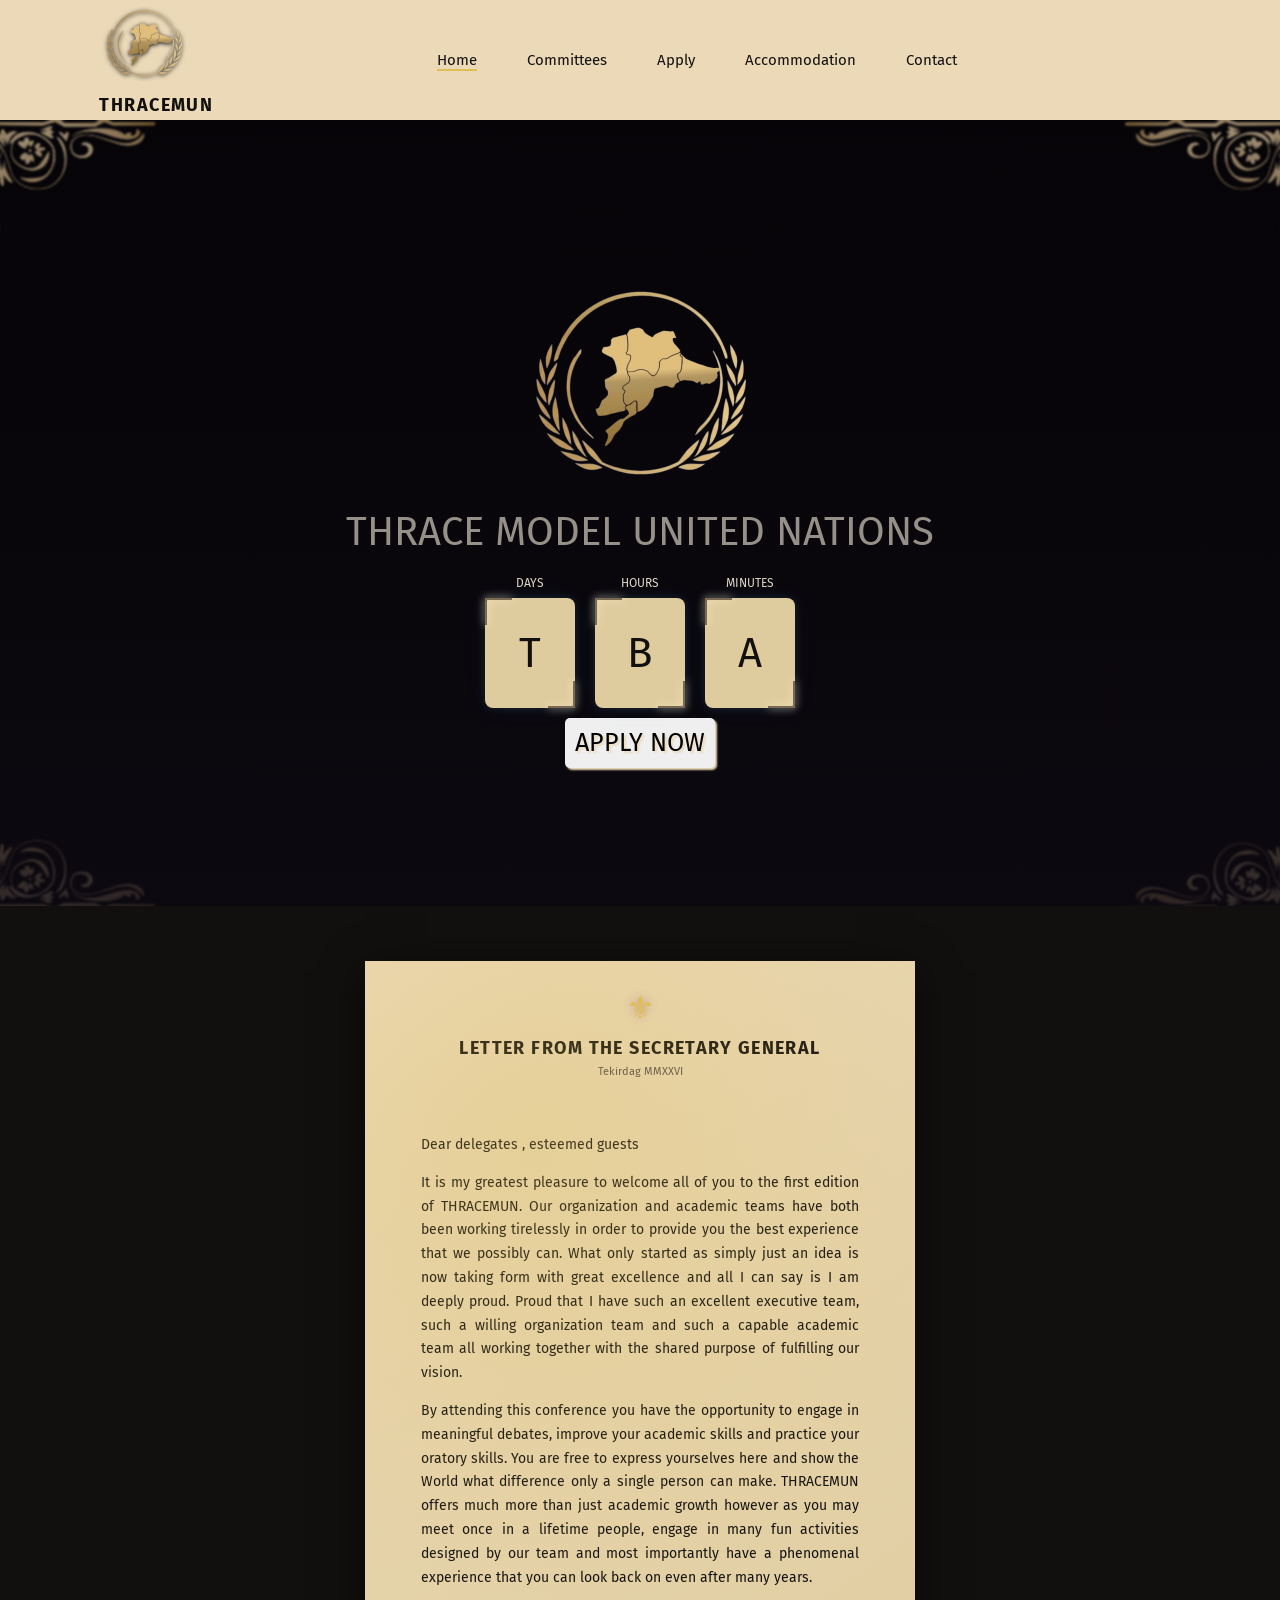
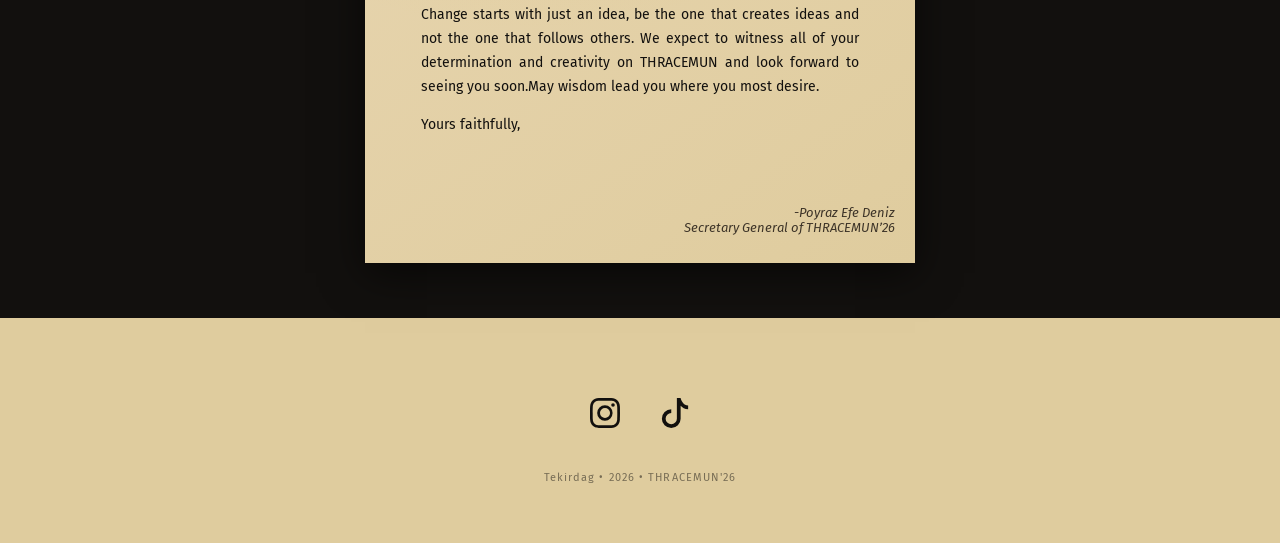
<file: index.html>
<!DOCTYPE html>
<html lang="en">
<head>
    <meta charset="UTF-8">
    <meta name="viewport" content="width=device-width, initial-scale=1.0">
    <title>TEKIRDAGMUN'26</title>
    <link rel="stylesheet" href="style/style.css">
    <link rel="icon" href="img/thracemun_logo.png" type="image/x-icon">
</head>
<body>
    <!-- Overlay Start -->
     <div class="overlay" id="overlay">

    <div class="overlay-box">

        <button class="close-btn" id="closeOverlay">
            ✕
        </button>

        <h2>İletişim Bilgileri</h2>

        <div class="info">

            <div class="info-item">
                Secretary General - Poyraz Efe Deniz <br>
                📞 +90 537 212 09 15 <div style="display: none;">x</div> 99
            </div>

            <!--
            <div class="info-item">
                Director General - Mehmet Emre Battal <br>
                📞 +90 501 342 05 99 <div style="display: none;">x</div> 45
            </div>

            <div class="info-item">
                Deputy Director General- Betül Ece Altun <br>
                📞 +90 506 588 66 03 <div style="display: none;">x</div> 34
            </div>

            <div class="info-item">
                Head of PR - Nehir Yılmaz  <br>
                📞 +90 552 845 21 23 <div style="display: none;">x</div> 34
            </div>
                -->
            <div class="info-item">
                ✉️ thracemodelunitednations@gmail.com
            </div>

        </div>
        <iframe class="map" src="https://www.google.com/maps/embed?pb=!1m18!1m12!1m3!1d3011.4506763191375!2d27.581520075513133!3d40.99350802033507!2m3!1f0!2f0!3f0!3m2!1i1024!2i768!4f13.1!3m3!1m2!1s0x14b4f4fdb97d93a9%3A0x7f4ceb44179aabd!2sTekirda%C4%9F%20Nam%C4%B1k%20Kemal%20%C3%9Cniversitesi!5e0!3m2!1str!2str!4v1779542387247!5m2!1str!2str"  style="border:0;" allowfullscreen="" loading="lazy" referrerpolicy="no-referrer-when-downgrade"></iframe>
    </div>

</div>
    <!-- Overlay End -->
     <!-- Header Start -->
     <header>
         <div class="logo">
             <a href="index.html">
                 <img src="img/thracemun_logo.png" alt="tekirdagmun_logo" class="tekirdagmun_logo">
                </a>
            <h1>THRACEMUN</h1>
            </div>
            <nav class="navbar" id="navbar">
                <ul class="navbar_list">
                    <li class="navbar_list_li active"><a href="index.html">Home</a></li>
                    <li class="navbar_list_li"><a href="committees.html">Committees</a></li>
                    <li class="navbar_list_li"><a href="apply.html">Apply</a></li>
                    <li class="navbar_list_li"><a href="accommodation.html">Accommodation</a></li>
                    <li class="navbar_list_li"  id="openOverlay">Contact</li>
                </ul>
            </nav>
            <div class="buttons">
                <button id="menu_btn">
                    <i class="bi bi-list" >
                        <svg xmlns="http://www.w3.org/2000/svg" width="16" height="16" fill="currentColor" class="bi bi-list" viewBox="0 0 16 16">
                            <path fill-rule="evenodd" d="M2.5 12a.5.5 0 0 1 .5-.5h10a.5.5 0 0 1 0 1H3a.5.5 0 0 1-.5-.5m0-4a.5.5 0 0 1 .5-.5h10a.5.5 0 0 1 0 1H3a.5.5 0 0 1-.5-.5m0-4a.5.5 0 0 1 .5-.5h10a.5.5 0 0 1 0 1H3a.5.5 0 0 1-.5-.5"/>
                        </svg>               
                    </i>
                </button>
            </div>
        </header>
        <!-- Header  End -->
        <!-- Home Start -->
        <section class="home_section">
        <div class="home_big_container hidden">
            <div class="home_logo_container">
                <img src="img/thracemun_logo.png" alt="tekirdagmun_logo">
            </div>
            <div class="home_head_container">
                <span>THRACE MODEL UNITED NATIONS</span>
            </div>
            <div class="countdown_container">
                <div class="countdown">
                    <div class="unit">
                      <div class="label">DAYS</div>
                      <div class="box" id="days">
                        <!-- <span class="num current"></span> -->
                         <span>T</span>
                      </div>
                    </div>
                
                    <div class="unit">
                      <div class="label">HOURS</div>
                      <div class="box" id="hours">
                        <!-- <span class="num current"></span> -->
                         <span>B</span>
                      </div>
                    </div>
                
                    <div class="unit">
                      <div class="label">MINUTES</div>
                      <div class="box" id="minutes">
                        <!-- <span class="num current"></span> -->
                         <span>A</span>
                      </div>
                    </div>
                
                    <!-- 
                    <div class="unit">
                      <div class="label">SECONDS</div>
                      <div class="box" id="seconds">
                        <span class="num current"></span>
                      </div>
                    </div> -->
            </div>
            </div>
            <div class="home_apply_container">
                <a href="apply.html">
                    <button>
                        APPLY NOW
                    </button>                
                </a>
            </div>
        </div>
    </section>
    <!-- Home End -->
    <!-- Letter Start -->
    <section class="letter_section">
        <div class="letter_big_container hidden">
              <main class="scroll">

    <!-- Seal -->
    <div class="seal">⚜</div>

    <!-- Header -->
    <div class="letter_header">
      <!-- <p class="realm">THE IMPERIAL COURT</p> -->
      <h1>LETTER FROM THE SECRETARY GENERAL</h1>
      <p class="date">Tekirdag MMXXVI</p>
    </div>

    <!-- Body -->
    <section class="letter_body">
      <p>
    Dear delegates , esteemed guests
    </p>

    <p>
        It is my greatest pleasure to welcome all of you to the first edition of THRACEMUN. Our organization and academic teams have both been working tirelessly in order to provide you the best experience that we possibly can. What only started as simply just an idea is now taking form with great excellence and all I can say is I am deeply proud. Proud that I have such an excellent executive team, such a willing organization team and such a capable academic team all working together with the shared purpose of fulfilling our vision. 
    </p>

      <p>
    By attending this conference you have the opportunity to engage in meaningful debates, improve your academic skills and practice your oratory skills. You are free to express yourselves here and show the World what difference only a single person can make. THRACEMUN offers much more than just academic growth however as you may meet once in a lifetime people, engage in many fun activities designed by our team and most importantly have a phenomenal experience that you can look back on even after many years. 
    </p>
    <p>
        Change starts with just an idea, be the one that creates ideas and not the one that follows others. We expect to witness all of your determination and creativity on THRACEMUN and look forward to seeing you soon.May wisdom lead you where you most desire.
    </p>
    <p>
       Yours faithfully,
    </p>
    </section>

    <!-- Signature -->
    <div class="letter_footer">
      <p>-Poyraz Efe Deniz</p>
      <p>Secretary General of THRACEMUN’26</p>
    </div>

  </main>
        </div>
    </section>
    <!-- Letter End -->
     <!-- Footer Start -->
    <footer class="footer_section">
        <div class="footer_big_container">
            <div class="social_media_container">
                <ul class="footer_list">
                <li class="footer_list_instagram">
                    <a href="https://www.instagram.com/thracemun?stkn=MXdvaXJzaXNieWozeg==">
                        <i>
                            <svg xmlns="http://www.w3.org/2000/svg" fill="currentColor" class="bi bi-instagram"
                                viewBox="0 0 16 16">
                                <path
                                    d="M8 0C5.829 0 5.556.01 4.703.048 3.85.088 3.269.222 2.76.42a3.9 3.9 0 0 0-1.417.923A3.9 3.9 0 0 0 .42 2.76C.222 3.268.087 3.85.048 4.7.01 5.555 0 5.827 0 8.001c0 2.172.01 2.444.048 3.297.04.852.174 1.433.372 1.942.205.526.478.972.923 1.417.444.445.89.719 1.416.923.51.198 1.09.333 1.942.372C5.555 15.99 5.827 16 8 16s2.444-.01 3.298-.048c.851-.04 1.434-.174 1.943-.372a3.9 3.9 0 0 0 1.416-.923c.445-.445.718-.891.923-1.417.197-.509.332-1.09.372-1.942C15.99 10.445 16 10.173 16 8s-.01-2.445-.048-3.299c-.04-.851-.175-1.433-.372-1.941a3.9 3.9 0 0 0-.923-1.417A3.9 3.9 0 0 0 13.24.42c-.51-.198-1.092-.333-1.943-.372C10.443.01 10.172 0 7.998 0zm-.717 1.442h.718c2.136 0 2.389.007 3.232.046.78.035 1.204.166 1.486.275.373.145.64.319.92.599s.453.546.598.92c.11.281.24.705.275 1.485.039.843.047 1.096.047 3.231s-.008 2.389-.047 3.232c-.035.78-.166 1.203-.275 1.485a2.5 2.5 0 0 1-.599.919c-.28.28-.546.453-.92.598-.28.11-.704.24-1.485.276-.843.038-1.096.047-3.232.047s-2.39-.009-3.233-.047c-.78-.036-1.203-.166-1.485-.276a2.5 2.5 0 0 1-.92-.598 2.5 2.5 0 0 1-.6-.92c-.109-.281-.24-.705-.275-1.485-.038-.843-.046-1.096-.046-3.233s.008-2.388.046-3.231c.036-.78.166-1.204.276-1.486.145-.373.319-.64.599-.92s.546-.453.92-.598c.282-.11.705-.24 1.485-.276.738-.034 1.024-.044 2.515-.045zm4.988 1.328a.96.96 0 1 0 0 1.92.96.96 0 0 0 0-1.92m-4.27 1.122a4.109 4.109 0 1 0 0 8.217 4.109 4.109 0 0 0 0-8.217m0 1.441a2.667 2.667 0 1 1 0 5.334 2.667 2.667 0 0 1 0-5.334" />
                            </svg>
                        </i>
                    </a>
                </li>
                <li class="footer_list_tiktok">
                    <a href="https://www.tiktok.com/@thrace.mun">
                        <i>
                            <svg xmlns="http://www.w3.org/2000/svg" fill="currentColor" class="bi bi-tiktok"
                                viewBox="0 0 16 16">
                                <path
                                    d="M9 0h1.98c.144.715.54 1.617 1.235 2.512C12.895 3.389 13.797 4 15 4v2c-1.753 0-3.07-.814-4-1.829V11a5 5 0 1 1-5-5v2a3 3 0 1 0 3 3z" />
                            </svg>
                        </i>
                    </a>
                </li>
            </ul>
            </div>
            <div class="footer_text">
                <p class="meta_strip">Tekirdag • 2026 • THRACEMUN'26</p>
            </div>
        </div>
    </footer>
    <!-- Footer End -->
    <script src="js/countdown.js"></script>
    <script src="js/scroll.js"></script>
    <script src="js/navbar.js"></script>
    <script src="js/home_overlay.js"></script>
</body>
</html>
</file>
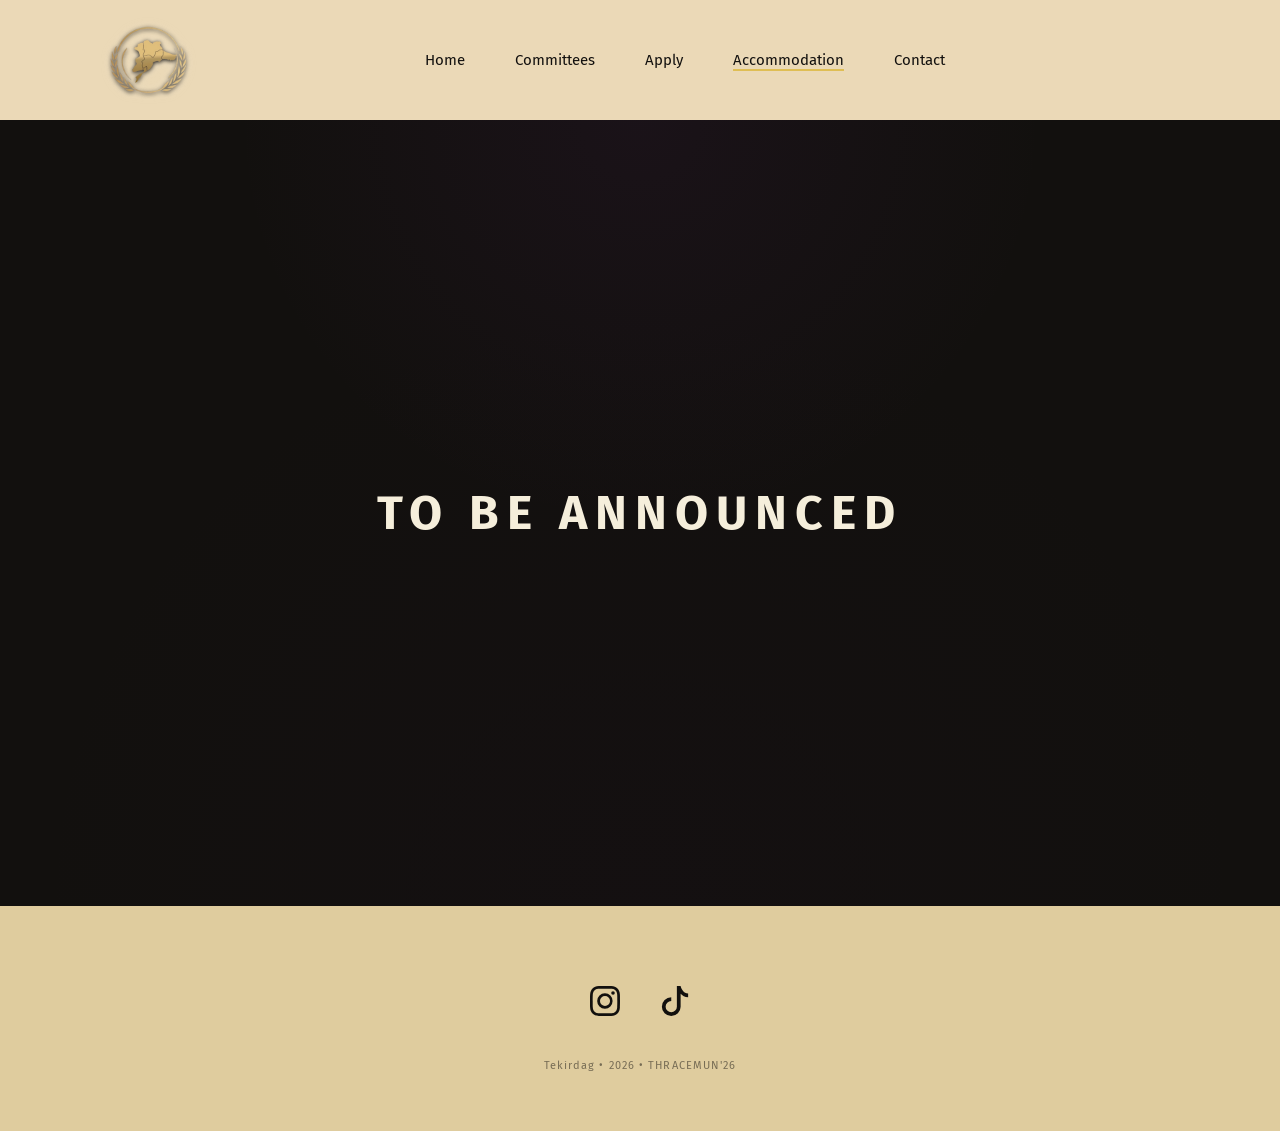
<file: accommodation.html>
<!DOCTYPE html>
<html lang="en">
<head>
    <meta charset="UTF-8">
    <meta name="viewport" content="width=device-width, initial-scale=1.0">
    <title>TEKIRDAGMUN'26 | Accommodation</title>
    <link rel="stylesheet" href="style/style.css">
    <link rel="icon" href="img/thracemun_logo.png" type="image/x-icon">
</head>
<body>
        <!-- Overlay Start -->
     <div class="overlay" id="overlay">

    <div class="overlay-box">

        <button class="close-btn" id="closeOverlay">
            ✕
        </button>

        <h2>İletişim Bilgileri</h2>

        <div class="info">

            <div class="info-item">
                Secretary General - Poyraz Efe Deniz <br>
                📞 +90 537 212 09 15 <div style="display: none;">x</div> 99
            </div>

            <!--
            <div class="info-item">
                Director General - Mehmet Emre Battal <br>
                📞 +90 501 342 05 99 <div style="display: none;">x</div> 45
            </div>

            <div class="info-item">
                Deputy Director General- Betül Ece Altun <br>
                📞 +90 506 588 66 03 <div style="display: none;">x</div> 34
            </div>

            <div class="info-item">
                Head of PR - Nehir Yılmaz  <br>
                📞 +90 552 845 21 23 <div style="display: none;">x</div> 34
            </div>
                -->

            <div class="info-item">
                ✉️ thracemodelunitednations@gmail.com
            </div>

        </div>
        <iframe class="map" src="https://www.google.com/maps/embed?pb=!1m18!1m12!1m3!1d3011.4506763191375!2d27.581520075513133!3d40.99350802033507!2m3!1f0!2f0!3f0!3m2!1i1024!2i768!4f13.1!3m3!1m2!1s0x14b4f4fdb97d93a9%3A0x7f4ceb44179aabd!2sTekirda%C4%9F%20Nam%C4%B1k%20Kemal%20%C3%9Cniversitesi!5e0!3m2!1str!2str!4v1779542387247!5m2!1str!2str"  style="border:0;" allowfullscreen="" loading="lazy" referrerpolicy="no-referrer-when-downgrade"></iframe>
    </div>

</div>
    <!-- Overlay End -->
     <!-- Header Start -->
     <header>
         <div class="logo">
             <a href="index.html">
                 <img src="img/thracemun_logo.png" alt="tekirdagmun_logo" class="tekirdagmun_logo">
                </a>
            </div>
            <nav class="navbar" id="navbar">
                <ul class="navbar_list">
                    <li class="navbar_list_li"><a href="index.html">Home</a></li>
                    <li class="navbar_list_li"><a href="committees.html">Committees</a></li>
                    <li class="navbar_list_li"><a href="apply.html">Apply</a></li>
                    <li class="navbar_list_li active"><a href="accommodation.html">Accommodation</a></li>
                    <li class="navbar_list_li"  id="openOverlay">Contact</li>
                </ul>
            </nav>
            <div class="buttons">
                <button id="menu_btn">
                    <i class="bi bi-list" >
                        <svg xmlns="http://www.w3.org/2000/svg" width="16" height="16" fill="currentColor" class="bi bi-list" viewBox="0 0 16 16">
                            <path fill-rule="evenodd" d="M2.5 12a.5.5 0 0 1 .5-.5h10a.5.5 0 0 1 0 1H3a.5.5 0 0 1-.5-.5m0-4a.5.5 0 0 1 .5-.5h10a.5.5 0 0 1 0 1H3a.5.5 0 0 1-.5-.5m0-4a.5.5 0 0 1 .5-.5h10a.5.5 0 0 1 0 1H3a.5.5 0 0 1-.5-.5"/>
                        </svg>               
                    </i>
                </button>
            </div>
        </header>
        <!-- Header End -->
<!-- Accommodation Start -->

<section class="committees_section">
    
<div class="committee_header">
 <h1>TO BE ANNOUNCED</h1>
</div>

<!--
<section class="accommodation_container">

    <h2 class="accommodation_head">Accommodation</h2>

    <ul class="accommodation_list">

        <li class="accommodation_list_eleman">

            <h3 class="accommodation_alt_head">
                Deniz Butik Hotel
            </h3>

            <ul class="accommodation_hotel_list">
                <li class="accommodation_hotel_list_eleman">
                    Single room — 1700₺
                </li>

                <li class="accommodation_hotel_list_eleman">
                    Double room — 2500₺
                    <span>(1250₺ per person)</span>
                </li>
            </ul>

        </li>


        <li class="accommodation_list_eleman">

            <h3 class="accommodation_alt_head">
                Mills Hotel
            </h3>

            <ul class="accommodation_hotel_list">
                <li class="accommodation_hotel_list_eleman">
                    Single room — 3000₺
                </li>

                <li class="accommodation_hotel_list_eleman">
                    Double room — 4500₺
                    <span>(2250₺ per person)</span>
                </li>

                <li class="accommodation_hotel_list_eleman">
                    Triple room — 5000₺
                    <span>(1700₺ per person)</span>
                </li>
            </ul>

        </li>

    </ul>

</section>
-->
</section>
<!-- Accommodation End -->
        <!-- Footer Start -->
    <footer class="footer_section">
        <div class="footer_big_container">
            <div class="social_media_container">
                <ul class="footer_list">
                <li class="footer_list_instagram">
                    <a href="https://www.instagram.com/thracemun?stkn=MXdvaXJzaXNieWozeg==">
                        <i>
                            <svg xmlns="http://www.w3.org/2000/svg" fill="currentColor" class="bi bi-instagram"
                                viewBox="0 0 16 16">
                                <path
                                    d="M8 0C5.829 0 5.556.01 4.703.048 3.85.088 3.269.222 2.76.42a3.9 3.9 0 0 0-1.417.923A3.9 3.9 0 0 0 .42 2.76C.222 3.268.087 3.85.048 4.7.01 5.555 0 5.827 0 8.001c0 2.172.01 2.444.048 3.297.04.852.174 1.433.372 1.942.205.526.478.972.923 1.417.444.445.89.719 1.416.923.51.198 1.09.333 1.942.372C5.555 15.99 5.827 16 8 16s2.444-.01 3.298-.048c.851-.04 1.434-.174 1.943-.372a3.9 3.9 0 0 0 1.416-.923c.445-.445.718-.891.923-1.417.197-.509.332-1.09.372-1.942C15.99 10.445 16 10.173 16 8s-.01-2.445-.048-3.299c-.04-.851-.175-1.433-.372-1.941a3.9 3.9 0 0 0-.923-1.417A3.9 3.9 0 0 0 13.24.42c-.51-.198-1.092-.333-1.943-.372C10.443.01 10.172 0 7.998 0zm-.717 1.442h.718c2.136 0 2.389.007 3.232.046.78.035 1.204.166 1.486.275.373.145.64.319.92.599s.453.546.598.92c.11.281.24.705.275 1.485.039.843.047 1.096.047 3.231s-.008 2.389-.047 3.232c-.035.78-.166 1.203-.275 1.485a2.5 2.5 0 0 1-.599.919c-.28.28-.546.453-.92.598-.28.11-.704.24-1.485.276-.843.038-1.096.047-3.232.047s-2.39-.009-3.233-.047c-.78-.036-1.203-.166-1.485-.276a2.5 2.5 0 0 1-.92-.598 2.5 2.5 0 0 1-.6-.92c-.109-.281-.24-.705-.275-1.485-.038-.843-.046-1.096-.046-3.233s.008-2.388.046-3.231c.036-.78.166-1.204.276-1.486.145-.373.319-.64.599-.92s.546-.453.92-.598c.282-.11.705-.24 1.485-.276.738-.034 1.024-.044 2.515-.045zm4.988 1.328a.96.96 0 1 0 0 1.92.96.96 0 0 0 0-1.92m-4.27 1.122a4.109 4.109 0 1 0 0 8.217 4.109 4.109 0 0 0 0-8.217m0 1.441a2.667 2.667 0 1 1 0 5.334 2.667 2.667 0 0 1 0-5.334" />
                            </svg>
                        </i>
                    </a>
                </li>
                <li class="footer_list_tiktok">
                    <a href="https://www.tiktok.com/@thrace.mun">
                        <i>
                            <svg xmlns="http://www.w3.org/2000/svg" fill="currentColor" class="bi bi-tiktok"
                                viewBox="0 0 16 16">
                                <path
                                    d="M9 0h1.98c.144.715.54 1.617 1.235 2.512C12.895 3.389 13.797 4 15 4v2c-1.753 0-3.07-.814-4-1.829V11a5 5 0 1 1-5-5v2a3 3 0 1 0 3 3z" />
                            </svg>
                        </i>
                    </a>
                </li>
            </ul>
            </div>
            <div class="footer_text">
                <p class="meta_strip">Tekirdag • 2026 • THRACEMUN'26</p>
            </div>
        </div>
    </footer>
    <!-- Footer End -->
    <script src="js/scroll.js"></script>
    <script src="js/navbar.js"></script>
    <script src="js/home_overlay.js"></script>
</body>
</html>
</file>
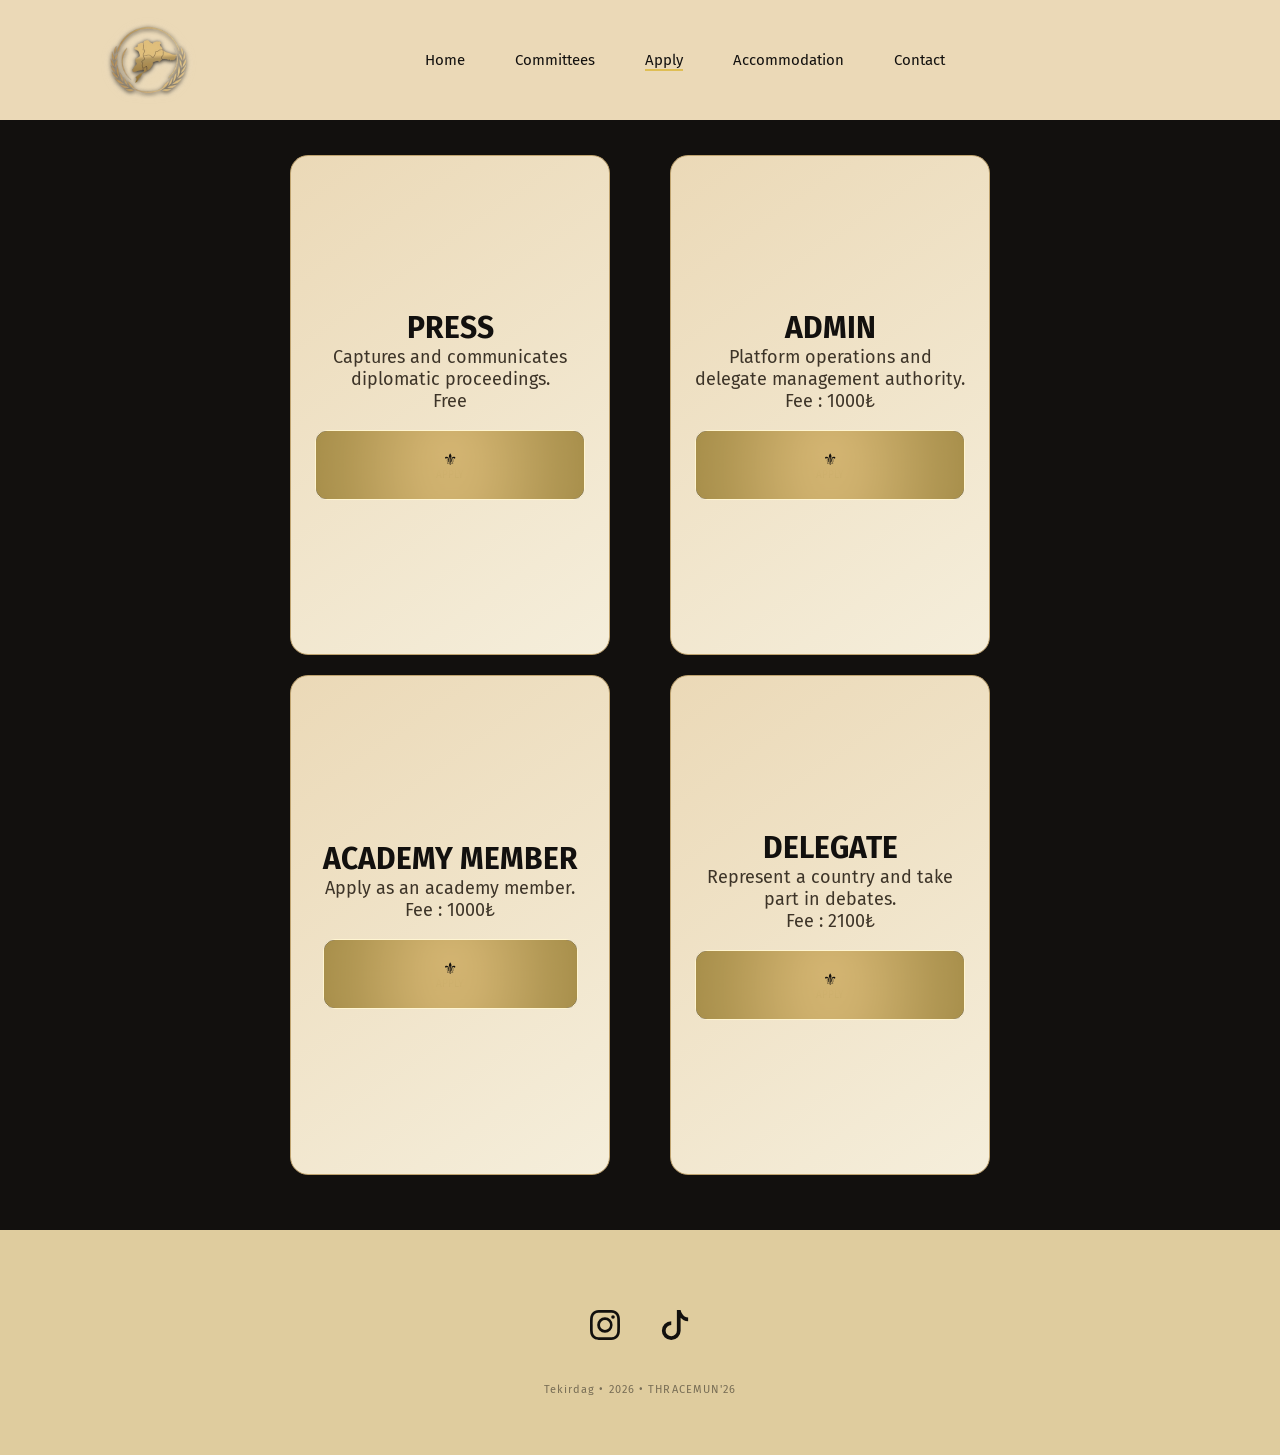
<file: apply.html>
<!doctype html>
<html lang="en">
  <head>
    <meta charset="UTF-8" />
    <meta name="viewport" content="width=device-width, initial-scale=1.0" />
    <title>TEKIRDAGMUN'26 | Apply</title>
    <link rel="stylesheet" href="style/style.css" />
    <link rel="icon" href="img/thracemun_logo.png" type="image/x-icon" />
  </head>
  <body>
    <!-- Overlay Start -->
     <div class="overlay" id="overlay">

    <div class="overlay-box">

        <button class="close-btn" id="closeOverlay">
            ✕
        </button>

        <h2>İletişim Bilgileri</h2>

        <div class="info">

            <div class="info-item">
                Secretary General - Poyraz Efe Deniz <br>
                📞 +90 537 212 09 15 <div style="display: none;">x</div> 99
            </div>

            <!--
            <div class="info-item">
                Director General - Mehmet Emre Battal <br>
                📞 +90 501 342 05 99 <div style="display: none;">x</div> 45
            </div>

            <div class="info-item">
                Deputy Director General- Betül Ece Altun <br>
                📞 +90 506 588 66 03 <div style="display: none;">x</div> 34
            </div>

            <div class="info-item">
                Head of PR - Nehir Yılmaz  <br>
                📞 +90 552 845 21 23 <div style="display: none;">x</div> 34
            </div>
                -->

            <div class="info-item">
                ✉️ thracemodelunitednations@gmail.com
            </div>

        </div>
        <iframe class="map" src="https://www.google.com/maps/embed?pb=!1m18!1m12!1m3!1d3011.4506763191375!2d27.581520075513133!3d40.99350802033507!2m3!1f0!2f0!3f0!3m2!1i1024!2i768!4f13.1!3m3!1m2!1s0x14b4f4fdb97d93a9%3A0x7f4ceb44179aabd!2sTekirda%C4%9F%20Nam%C4%B1k%20Kemal%20%C3%9Cniversitesi!5e0!3m2!1str!2str!4v1779542387247!5m2!1str!2str"  style="border:0;" allowfullscreen="" loading="lazy" referrerpolicy="no-referrer-when-downgrade"></iframe>
    </div>

</div>
    <!-- Overlay End -->
    <!-- Header Start -->
    <header>
      <div class="logo">
        <a href="index.html">
          <img
            src="img/thracemun_logo.png"
            alt="tekirdagmun_logo"
            class="tekirdagmun_logo"
          />
        </a>
      </div>
      <nav class="navbar" id="navbar">
        <ul class="navbar_list">
          <li class="navbar_list_li"><a href="index.html">Home</a></li>
          <li class="navbar_list_li">
            <a href="committees.html">Committees</a>
          </li>
          <li class="navbar_list_li active"><a href="apply.html">Apply</a></li>
          <li class="navbar_list_li"><a href="accommodation.html">Accommodation</a></li>
          <li class="navbar_list_li" id="openOverlay">Contact</li>
        </ul>
      </nav>
      <div class="buttons">
        <button id="menu_btn">
          <i class="bi bi-list">
            <svg
              xmlns="http://www.w3.org/2000/svg"
              width="16"
              height="16"
              fill="currentColor"
              class="bi bi-list"
              viewBox="0 0 16 16"
            >
              <path
                fill-rule="evenodd"
                d="M2.5 12a.5.5 0 0 1 .5-.5h10a.5.5 0 0 1 0 1H3a.5.5 0 0 1-.5-.5m0-4a.5.5 0 0 1 .5-.5h10a.5.5 0 0 1 0 1H3a.5.5 0 0 1-.5-.5m0-4a.5.5 0 0 1 .5-.5h10a.5.5 0 0 1 0 1H3a.5.5 0 0 1-.5-.5"
              />
            </svg>
          </i>
        </button>
      </div>
    </header>
    <!-- Header End -->
    <!-- Apply Section Start -->
    <section class="apply_section">
      <div class="apply_big_container hidden">
        <ul class="apply_first_list">
          <li class="apply_first_list_eleman">
            <div class="apply_card">
              <div class="card_content">
                <h3 class="card_title">PRESS</h3>
                <p class="card_desc">Captures and communicates diplomatic proceedings. <br> Free</p>
                <a href="https://forms.gle/iLRsNyJdcCt8JjbB6" class="seal_button sealed">
                  <span class="seal_icon">⚜</span>
                  <span class="seal_text">APPLY</span>
                </a>
            </div>
          </li>
          <li class="apply_first_list_eleman">
            <div class="apply_card">
              <div class="card_content">
                <h3 class="card_title">ADMIN</h3>
                <p class="card_desc">Platform operations and delegate management authority. <br> Fee : 1000₺</p>

<!--                 <div class="card_meta">
                  <span>Delegates: 2</span>
                  <span>Difficulty: Medium</span>
                </div>
              </div> -->

                <a href="https://forms.gle/4jviEAWexLa2bkFY6" class="seal_button sealed">
                  <span class="seal_icon">⚜</span>
                  <span class="seal_text">APPLY</span>
                </a>
            </div>
          </li>
          
        </ul>
      </div>
            <div class="apply_big_container hidden" style="margin: 2rem 0rem;">
        <ul class="apply_first_list">
          <li class="apply_first_list_eleman">
            <div class="apply_card">
              <div class="card_content">
                <h3 class="card_title">ACADEMY MEMBER</h3>
                <p class="card_desc">Apply as an academy member.<br> Fee : 1000₺</p>
                <a href="https://forms.gle/7ETS7HbwjEbeYQvq7" class="seal_button sealed">
                  <span class="seal_icon">⚜</span>
                  <span class="seal_text">APPLY</span>
                </a>
            </div>
          </li>
          <li class="apply_first_list_eleman">
            <div class="apply_card">
              <div class="card_content">
                <h3 class="card_title">DELEGATE</h3>
                <p class="card_desc">Represent a country and take part in debates.<br> Fee : 2100₺</p>

<!--                 <div class="card_meta">
                  <span>Delegates: 2</span>
                  <span>Difficulty: Medium</span>
                </div>
              </div> -->

                <a href="https://forms.gle/Ns4jKcQSbLryTSek7" class="seal_button sealed">
                  <span class="seal_icon">⚜</span>
                  <span class="seal_text">APPLY</span>
                </a>
            </div>
          </li>
        </ul>
      </div>
    </section>
    <!-- Apply Section End -->
    <!-- Footer Start -->
    <footer class="footer_section">
        <div class="footer_big_container">
            <div class="social_media_container">
                <ul class="footer_list">
                <li class="footer_list_instagram">
                    <a href="https://www.instagram.com/thracemun?stkn=MXdvaXJzaXNieWozeg==">
                        <i>
                            <svg xmlns="http://www.w3.org/2000/svg" fill="currentColor" class="bi bi-instagram"
                                viewBox="0 0 16 16">
                                <path
                                    d="M8 0C5.829 0 5.556.01 4.703.048 3.85.088 3.269.222 2.76.42a3.9 3.9 0 0 0-1.417.923A3.9 3.9 0 0 0 .42 2.76C.222 3.268.087 3.85.048 4.7.01 5.555 0 5.827 0 8.001c0 2.172.01 2.444.048 3.297.04.852.174 1.433.372 1.942.205.526.478.972.923 1.417.444.445.89.719 1.416.923.51.198 1.09.333 1.942.372C5.555 15.99 5.827 16 8 16s2.444-.01 3.298-.048c.851-.04 1.434-.174 1.943-.372a3.9 3.9 0 0 0 1.416-.923c.445-.445.718-.891.923-1.417.197-.509.332-1.09.372-1.942C15.99 10.445 16 10.173 16 8s-.01-2.445-.048-3.299c-.04-.851-.175-1.433-.372-1.941a3.9 3.9 0 0 0-.923-1.417A3.9 3.9 0 0 0 13.24.42c-.51-.198-1.092-.333-1.943-.372C10.443.01 10.172 0 7.998 0zm-.717 1.442h.718c2.136 0 2.389.007 3.232.046.78.035 1.204.166 1.486.275.373.145.64.319.92.599s.453.546.598.92c.11.281.24.705.275 1.485.039.843.047 1.096.047 3.231s-.008 2.389-.047 3.232c-.035.78-.166 1.203-.275 1.485a2.5 2.5 0 0 1-.599.919c-.28.28-.546.453-.92.598-.28.11-.704.24-1.485.276-.843.038-1.096.047-3.232.047s-2.39-.009-3.233-.047c-.78-.036-1.203-.166-1.485-.276a2.5 2.5 0 0 1-.92-.598 2.5 2.5 0 0 1-.6-.92c-.109-.281-.24-.705-.275-1.485-.038-.843-.046-1.096-.046-3.233s.008-2.388.046-3.231c.036-.78.166-1.204.276-1.486.145-.373.319-.64.599-.92s.546-.453.92-.598c.282-.11.705-.24 1.485-.276.738-.034 1.024-.044 2.515-.045zm4.988 1.328a.96.96 0 1 0 0 1.92.96.96 0 0 0 0-1.92m-4.27 1.122a4.109 4.109 0 1 0 0 8.217 4.109 4.109 0 0 0 0-8.217m0 1.441a2.667 2.667 0 1 1 0 5.334 2.667 2.667 0 0 1 0-5.334" />
                            </svg>
                        </i>
                    </a>
                </li>
                <li class="footer_list_tiktok">
                    <a href="https://www.tiktok.com/@thrace.mun">
                        <i>
                            <svg xmlns="http://www.w3.org/2000/svg" fill="currentColor" class="bi bi-tiktok"
                                viewBox="0 0 16 16">
                                <path
                                    d="M9 0h1.98c.144.715.54 1.617 1.235 2.512C12.895 3.389 13.797 4 15 4v2c-1.753 0-3.07-.814-4-1.829V11a5 5 0 1 1-5-5v2a3 3 0 1 0 3 3z" />
                            </svg>
                        </i>
                    </a>
                </li>
            </ul>
            </div>
            <div class="footer_text">
                <p class="meta_strip">Tekirdag • 2026 • THRACEMUN'26</p>
            </div>
        </div>
    </footer>
    <!-- Footer End -->
    <script src="js/apply.js"></script>
    <script src="js/scroll.js"></script>
    <script src="js/navbar.js"></script>
    <script src="js/home_overlay.js"></script>
  </body>
</html>
</file>
<file: style/style.css>
@import url("https://fonts.googleapis.com/css2?family=Fira+Sans:ital,wght@0,100;0,200;0,300;0,400;0,500;0,600;0,700;0,800;0,900;1,100;1,200;1,300;1,400;1,500;1,600;1,700;1,800;1,900&display=swap");

:root {
  /* Main Royal Gold (Now the dominant tone) */
  --main-color: #dfbe54; /* Rich, radiant antique gold */

  /* Converted RGBA based on main-color (#dfbe54) with 0.35 opacity */
  --main-color-alpha: rgba(223, 190, 84, 0.65);

  /* Text Colors (Deep obsidian-black for ultimate readability on gold/light fields) */
  --text-primary: #12100e;   /* Primary text: Deep espresso-black */
  --text-secondary: #3d3428; /* Secondary text: Dark muted bronze-black */
  --text-muted: #7a6a53;     /* Disabled / captions: Muted antique gold-gray */

  /* Backgrounds (Golden light fields and rich brass bases) */
  --bg-primary: #f5eedb;   /* Main background: Soft champagne-gold parchment */
  --bg-secondary: #ebd9b7; /* Cards / sections: Richer warm brass tint */
  --bg-tertiary: #dfcc9e;  /* Hover / highlights: Deep luminous gold tint */

  /* Border / Detail (Sharp, regal definition) */
  --border-color: #bfa36f; 

  /* Accent Derivatives (Inverted for maximum contrast and depth) */
  --accent-light: #fff5d1; /* Ultra-bright glowing gold highlight */
  --accent-dark: #241e13;  /* Deep, heavy black-gold for intense contrast */
}

* {
  margin: 0;
  padding: 0;
  box-sizing: border-box;
  outline: none;
  border: none;
  text-decoration: none;
  transition: 0.2s ease;
  font-family: "Fira Sans", sans-serif;
}

/* BASE CODE START */

html {
  font-size: 62.5%;
  overflow-x: hidden;
  scroll-padding-top: 9rem;
  scroll-behavior: smooth;
}
html::-webkit-scrollbar {
  width: 0.8rem;
  height: auto;
  background-color: var(--text-secondary);
}

html::-webkit-scrollbar-track {
  background-color: transparent;
}

html::-webkit-scrollbar-thumb {
  border-radius: 3rem;
  background-color: var(--bg-tertiary);
}

body {
  background-color: var(--text-primary);
  color: var(--border-color);
  overflow-x: hidden;
}

a {
  color: var(--text-primary);
  text-decoration: none;
}

section {
  padding: 3.5rem 7%;
}

/* BASE CODE END */
/* Scroll Animation Start */
.hidden {
  opacity: 0;

  transform: translateY(100px);

  transition:
    opacity 1s ease,
    transform 1s ease;
}

.show {
  opacity: 1;

  transform: translateY(0);
}
/* Scroll Animation End */
/* Header Code Start*/

header .logo:hover .tekirdagmun_logo {
  opacity: 0.9;
}

header {
  background-color: var(--bg-secondary);
  width: 100vw;
  height: 12rem;
  display: flex;
  align-items: center;
  justify-content: space-around;
  position: static;
  z-index: 1000;
}
header .logo a {
  display: flex;
  align-items: center;
  gap: 1rem;
  text-decoration: none;
  filter: drop-shadow(0 1px 2px rgba(0, 0, 0, 0.9))
    drop-shadow(0 0 4px rgba(245, 242, 247, 0.25));
}

header .logo .tekirdagmun_logo {
  height: 9rem;
  display: block;
  filter: drop-shadow();
}

header .navbar ul li {
  list-style: none;
  font-size: 1.5rem;
  margin: 4rem 2.5rem 4rem 2.5rem;
}

header .navbar ul {
  display: flex;
  align-items: center;
  justify-content: center;
}

header .navbar .navbar_list_li {
  position: relative;
  color: var(--text-primary);
  display: inline-block;
  cursor: pointer;
}

header .navbar .navbar_list_li::after {
  content: "";
  position: absolute;
  left: 0;
  bottom: -2px;
  width: 100%;
  height: 2px;
  background: var(--main-color);

  transform: scaleX(0);
  transform-origin: left;
  transition: transform 0.3s ease;
}
header .navbar .navbar_list_li:hover::after,
header .navbar .navbar_list_li.active::after {
  transform: scaleX(1);
}

header .buttons button {
  z-index: 101;
  color: var(--bg-color);
  cursor: pointer;
  font-size: 2.5rem;
  margin: auto;
  background-color: transparent;
  display: none;
}
/* Home Section Start */
.home_section {
  position: relative;
  overflow: hidden;
  min-height: calc(100vh - 11.4rem);
  display: flex;
  flex-direction: column;
  align-items: center;
  justify-content: center;
  z-index: 0;
}
.home_section::before {
  content: "";
  position: absolute;
  inset: 0;

  background-image: url(/img/background_main.jpeg);
  background-size: cover;
  background-position: top;
  background-repeat: no-repeat;

  filter:
    brightness(0.95)
    contrast(1.2)
    saturate(0.8)
    blur(1px);

  transform: scale(1.03);

  z-index: -2;
}

.home_section::after {
  content: "";
  position: absolute;
  inset: 0;

  background:
    linear-gradient(
      to bottom,
      rgba(14, 10, 18, 0.4),
      rgba(14, 10, 18, 0.85)
    );

  z-index: -1;
}
.home_section .home_big_container .home_logo_container {
  display: flex;
  align-items: center;
  justify-content: center;
}
.home_section .home_big_container .home_logo_container img {
  height: 25rem;
}
.home_section .home_big_container .home_head_container {
  text-align: center;
  font-size: 4rem;
  color: var(--bg-primary);
  opacity: 0.6;
}
.home_section .home_big_container .home_apply_container {
  display: flex;
  color: var(--text-muted);
  margin-top: 1rem;
  justify-content: center;
  align-items: center;
}
.home_section .home_big_container .home_apply_container button {
  padding: 1rem;
  cursor: pointer;
  text-shadow: 2px 2px 2px var(--bg-secondary);
  box-shadow: 2px 2px 2px var(--bg-secondary);
  font-size: 2.5rem;
  border-radius: 0.5rem;
}
.home_section .home_big_container .home_apply_container button:hover {
  text-shadow: none;
  box-shadow: none;
}

/* Home Section End */
/* Countdown Start */
.countdown {
  display: flex;
  gap: 2rem;
  justify-content: center;
  margin-top: 2rem;
}

.unit {
  text-align: center;
}

.label {
  color: var(--bg-primary);
  font-size: 1.2rem;
  opacity: 0.9;
  margin-bottom: 0.8rem;
}

.box {
  width: 9rem;
  height: 11rem;
  position: relative;

  display: flex;
  align-items: center;
  justify-content: center;

  font-size: 4.2rem;
  font-family: monospace;
  color: var(--text-primary);

  background: var(--bg-tertiary);
  border-radius: 0.8rem;

  box-shadow:
    0 0 10px rgba(120, 200, 255, 0.12),
    0 0 25px rgba(120, 200, 255, 0.06);
}

.box::before {
  content: "";
  position: absolute;
  top: 0;
  left: 0;

  width: 2.5rem;
  height: 2.5rem;

  border-top: 0.2rem solid var(--text-muted);
  border-left: 0.2rem solid var(--text-muted);

  filter: drop-shadow(0 0 4px var(--accent-light));
}

.box::after {
  content: "";
  position: absolute;
  bottom: 0;
  right: 0;

  width: 2.5rem;
  height: 2.5rem;

  border-bottom: 0.2rem solid var(--text-muted);
  border-right: 0.2rem solid var(--text-muted);

  filter: drop-shadow(0 0 4px var(--accent-light));
}

.box:hover {
  box-shadow:
    0 0 15px rgba(120, 200, 255, 0.25),
    0 0 40px rgba(120, 200, 255, 0.15),
    inset 0 0 10px rgba(255, 255, 255, 0.05);
}

.num {
  position: absolute;
  width: 100%;
  text-align: center;
}

.num.out {
  animation: outAnim 0.35s forwards;
}

.num.in {
  animation: inAnim 0.35s forwards;
}

@keyframes outAnim {
  0% {
    transform: translateY(0);
    opacity: 1;
  }
  100% {
    transform: translateY(40px);
    opacity: 0;
  }
}

@keyframes inAnim {
  0% {
    transform: translateY(-40px);
    opacity: 0;
  }
  100% {
    transform: translateY(0);
    opacity: 1;
  }
}
/* Countdown End */
/* Letter Start */
/* Scroll / parchment sheet */
.letter_big_container {
  color: var(--text-primary);
  min-height: 100vh;
  z-index: 2;
  display: flex;
  flex-direction: column;
  align-items: center;
  justify-content: center;
}
/* .letter_big_container{
    display: flex;
        flex-direction: column;
    align-items: center;
    justify-content: center;
} */

/* Scroll / letter container */
.scroll {
  width: 100%;
  max-width: 50%;
  margin: 2rem;
  padding: 2.8rem 2rem;

  background: linear-gradient(145deg, var(--bg-secondary), var(--bg-tertiary));

  border: 0.1rempx solid var(--border-color);
  box-shadow: 0 1rem 4rem rgba(0, 0, 0, 0.6);
  position: relative;

  color: var(--text-primary);
}

/* subtle aging texture */
.scroll::before {
  content: "";
  position: absolute;
  inset: 0;
  background: radial-gradient(
    circle at 30% 20%,
    var(--main-color-alpha),
    transparent 60%
  );
  opacity: 0.4;
  pointer-events: none;
}

/* Seal */
.seal {
  text-align: center;
  font-size: 3.2rem;
  margin-bottom: 1rem;
  color: var(--main-color);
  text-shadow: 0 0 1rem rgba(122, 45, 148, 0.4);
}

/* Header */
.letter_header {
  text-align: center;
  margin-bottom: 2rem;
}

.realm {
  font-size: 1rem;
  letter-spacing: 0.25em;
  opacity: 0.7;
  color: var(--text-muted);
}

h1 {
  font-size: 1.8rem;
  margin: 0.6rem 0;
  letter-spacing: 0.08em;
  text-transform: uppercase;
  color: var(--text-primary);
}

.date {
  font-size: 1.1rem;
  opacity: 0.7;
  color: var(--text-secondary);
}

/* Body text */
.letter_body p {
  font-size: 1.4rem;
  line-height: 1.7;
  margin-bottom: 1.4rem;
  text-align: justify;

  color: var(--text-primary);
}

/* First letter drop */
/* .letter_body p:first-letter {
  font-size: 2.8rem;
  font-weight: bold;
  color: var(--accent-light);
} */

/* Footer signature */
.letter_footer {
  margin-top: 2rem;
  text-align: right;
  font-style: italic;
  font-size: 1.3rem;

  color: var(--text-secondary);
}
/* Letter End */
/* Footer Start */
.footer_section {
  position: static;
  color: var(--text-primary);
  background-color: var(--bg-tertiary);
  min-height: 25vh;
  z-index: 2;
  display: flex;
  align-items: center;
  justify-content: center;
}
.footer_section .footer_big_container {
  display: flex;
  align-items: center;
  flex-direction: column;
  justify-content: center;
}
footer .footer_list {
  padding: 3rem 3rem;
  list-style-type: none;
  display: flex;
  align-items: center;
  justify-content: center;
}

footer .footer_list .footer_list_instagram svg {
  cursor: pointer;
  color: var(--text-color);
  width: 3rem;
  margin: 0 2rem;
}

footer .footer_list .footer_list_tiktok svg {
  cursor: pointer;
  color: var(--text-color);
  width: 3rem;
  margin: 0 2rem;
}

footer .footer_list .footer_list_instagram svg:hover,
footer .footer_list .footer_list_tiktok svg:hover {
  opacity: 0.7;
}
.footer_big_container .footer_text .meta_strip {
  text-align: center;
  font-size: 1.1rem;
  opacity: 0.5;
  letter-spacing: 0.1em;
  padding: 1rem 0;
}
/* Foote End */

/* Overlay Start */
/* OVERLAY */

.overlay {
  position: fixed;
  inset: 0;
  z-index: 1000000000000000;
  background: rgba(0, 0, 0, 0.25);
  backdrop-filter: blur(8px);

  display: flex;
  justify-content: center;
  align-items: center;

  opacity: 0;
  visibility: hidden;

  transition: 0.35s;
}

/* ACTIVE */

.overlay.active {
  opacity: 1;
  visibility: visible;
}

/* BOX */

.overlay-box {
  width: 90%;
  max-width: 70rem;

  background: var(--bg-primary);

  border-radius: 2.4rem;

  padding: 2.0rem;

  position: relative;

  box-shadow: 0 1rem 4rem rgba(0, 0, 0, 0.2);

  animation: popup 0.35s ease;
}

@keyframes popup {
  from {
    transform: scale(0.8);
    opacity: 0;
  }

  to {
    transform: scale(1);
    opacity: 1;
  }
}

/* CLOSE */

.close-btn {
  position: absolute;
  top: 1.8rem;
  right: 1.8rem;

  width: 3.8rem;
  height: 3.8rem;

  border: none;
  border-radius: 50%;

  background: var(--bg-secondary);
  color: var(--text-primary);

  font-size: 1.8rem;
  cursor: pointer;

  transition: 0.3s;
}

.close-btn:hover {
  transform: rotate(90deg) scale(1.1);
}

/* CONTENT */

.overlay-box h2 {
  color: var(--text-primary);
  margin-bottom: 2rem;
}

.info {
  display: flex;
  flex-direction: column;
  gap: 1.4rem;

  margin-bottom: 2.4rem;
}

.info-item {
  padding: 1.4rem;
  background: var(--bg-secondary);
  border-radius: 1.4rem;

  color: var(--text-primary);
  font-size: 1.5rem;
}

/* MAP */

.map {
  width: 100%;
  height: 45rem;

  border: none;
  border-radius: 1.8rem;
}
/* Overlay End */
/* Apply Start */

.apply_section {
  min-height: calc(100vh - 11.4rem);
  display: flex;
  flex-direction: column;
  align-items: center;
  justify-content: center;
  z-index: 2;
}
.apply_section .apply_big_container .apply_first_list .apply_first_list_eleman{
  display: flex;
  align-items: center;
  justify-content: center;
}
.apply_section .apply_big_container .apply_first_list {
   list-style: none;
  display: flex;
  justify-content: center;
  align-items: stretch;
  gap: 10rem;

}

.apply_card {
  width: 32rem;
  height: 50rem;
  padding: 2.4rem;
  background: linear-gradient(145deg, var(--bg-secondary), var(--bg-primary));
  border: 1px solid var(--border-color);
  border-radius: 18px;
  color: var(--text-primary);
  font-family: Arial;
  display: flex;
  flex-direction: column;
  align-items: center;
  justify-content: center;
}

.apply_card .card_content .card_title {
  font-size: 3rem;
  text-align: center;
}
.apply_card .card_content .card_desc {
  font-size: 1.8rem;
  text-align: center;
}
.card_desc {
  color: var(--text-secondary);
}

/* SEAL BUTTON */
.seal_button {
  margin-top: 1.8rem;
  display: flex;
  flex-direction: column;
  align-items: center;
  justify-content: center;

  height: 7rem;
  border-radius: 1.2rem;

  border: 0.1rem solid var(--accent-light);
  color: var(--text-primary);
  text-decoration: none;

  position: relative;
  overflow: hidden;

  background: radial-gradient(
    circle,
    rgba(122, 45, 148, 0.25),
    rgba(10, 5, 15, 0.8)
  );

  cursor: pointer;
}

/* SEAL LAYER */
.seal_button::before {
  content: "";
  position: absolute;
  inset: 0;
  background: var(--main-color-alpha);
  backdrop-filter: blur(15px);
  transition: 0.6s ease;
}

/* DEFAULT SEALED */
.seal_button.sealed::before {
  opacity: 1;
}

/* OPEN STATE */
.seal_button.unsealed::before {
  animation: sealBreak 0.8s ease forwards;
}

@keyframes sealBreak {
  0% {
    opacity: 1;
    transform: scale(1);
  }
  40% {
    transform: scale(1.2) rotate(6deg);
  }
  100% {
    opacity: 0;
    transform: scale(1.6) rotate(20deg);
  }
}

.seal_icon {
  font-size: 1.6rem;
  z-index: 2;
}
/* Apply End */
/* Accommodation Start */
/* .accommodation_container{
  position: relative;
  overflow: hidden;
  min-height: calc(100vh - 11.4rem);
  display: flex;
  flex-direction: column;
  align-items: center;
  justify-content: start;
  z-index: 0;
}
.accommodation_container .accommodation_head{
  color: var(--bg-primary);
  font-size: 5.5rem;
  text-align: center;
}
.accommodation_container .accommodation_list{
  display: flex;
  align-items: center;
  justify-content: center;
  gap: 20rem;
  list-style: none;
}

.accommodation_container .accommodation_list .accommodation_list_eleman .accommodation_alt_head{
  color: var(--bg-primary);
  font-size: 3rem;
}
.accommodation_container .accommodation_list .accommodation_list_eleman .accommodation_hotel_list{
  align-items: center;
  justify-content: center;
  list-style: disc;
}
.accommodation_container .accommodation_list .accommodation_list_eleman .accommodation_hotel_list .accommodation_hotel_list_eleman{
  color: var(--text-muted);
  font-size: 1.8rem;
} */
/* Accommodation Start */

.accommodation_container {
    position: relative;
    overflow: hidden;
    min-height: calc(100vh - 11.4rem);

    display: flex;
    flex-direction: column;
    align-items: center;
    justify-content: flex-start;

    padding: 4rem 5%;
    z-index: 0;
}

.accommodation_container .accommodation_head {
    color: var(--bg-primary);
    font-size: 5.5rem;
    text-align: center;
    margin-bottom: 5rem;
}

.accommodation_container .accommodation_list {
    width: 100%;
    max-width: 1200px;

    display: grid;
    grid-template-columns: repeat(2, minmax(0, 1fr));

    gap: 4rem;

    list-style: none;
    padding: 0;
    margin: 0;
}


/* Hotel Cards */

.accommodation_container
.accommodation_list
.accommodation_list_eleman {

    background: #fff;

    padding: 3rem;

    border-radius: 2rem;

    box-shadow: 0 10px 30px rgba(0, 0, 0, 0.12);

    transition:
        transform 0.3s ease,
        box-shadow 0.3s ease;
}


/* Hover */

.accommodation_container
.accommodation_list
.accommodation_list_eleman:hover {

    transform: translateY(-8px);

    box-shadow: 0 15px 35px rgba(0, 0, 0, 0.18);
}


/* Hotel Name */

.accommodation_container
.accommodation_list
.accommodation_list_eleman
.accommodation_alt_head {

    color: var(--bg-primary);

    font-size: 3rem;

    margin: 0 0 2rem 0;

    text-align: center;
}


/* Room List */

.accommodation_container
.accommodation_list
.accommodation_list_eleman
.accommodation_hotel_list {

    margin: 0;
    padding-left: 2.5rem;

    list-style: disc;
}


/* Room */

.accommodation_container
.accommodation_list
.accommodation_list_eleman
.accommodation_hotel_list
.accommodation_hotel_list_eleman {

    color: var(--text-muted);

    font-size: 1.8rem;

    line-height: 1.8;

}


/* Tablet */

@media (max-width: 900px) {

    .accommodation_container {
        padding: 4rem 6%;
    }

    .accommodation_container .accommodation_head {
        font-size: 4.5rem;
        margin-bottom: 4rem;
    }

    .accommodation_container .accommodation_list {
        grid-template-columns: 1fr;
        max-width: 650px;
        gap: 3rem;
    }

    .accommodation_container
    .accommodation_list
    .accommodation_list_eleman {

        padding: 2.5rem;
    }

    .accommodation_container
    .accommodation_list
    .accommodation_list_eleman
    .accommodation_alt_head {

        font-size: 2.7rem;
    }

}


/* Mobile */

@media (max-width: 600px) {

    .accommodation_container {
        padding: 3rem 5%;
    }

    .accommodation_container .accommodation_head {
        font-size: 3.5rem;
        margin-bottom: 3rem;
    }

    .accommodation_container .accommodation_list {
        gap: 2rem;
    }

    .accommodation_container
    .accommodation_list
    .accommodation_list_eleman {

        padding: 2rem;

        border-radius: 1.5rem;
    }

    .accommodation_container
    .accommodation_list
    .accommodation_list_eleman
    .accommodation_alt_head {

        font-size: 2.3rem;
        margin-bottom: 1.5rem;
    }

    .accommodation_container
    .accommodation_list
    .accommodation_list_eleman
    .accommodation_hotel_list
    .accommodation_hotel_list_eleman {

        font-size: 1.6rem;
        line-height: 1.7;
    }

}


/* Accommodation End */
/* Accommodation End */
/* Committees Start */
/* ── SECTION ── */
.committees_section {
  min-height: calc(100vh - 11.4rem);
  display: flex;
  flex-direction: column;
  align-items: center;
  justify-content: center;
  z-index: 2;
  background:
    radial-gradient(circle at top, rgba(122,45,148,0.08), transparent 40%),
    radial-gradient(circle at bottom, rgba(59,13,71,0.05), transparent 60%),
    var(--text-primary);
}
/* Header */
.committee_header{
  text-align:center;
  padding:6rem;
  position:relative;
}

.committee_header h1{
  letter-spacing:8px;
    color: var(--bg-primary);
  font-size:48px;
}

/* Section */
.committee{
    background: transparent;
  display:flex;
  align-items:stretch;
  justify-content:center;
/*   padding:80px 8vw; */
  gap:60px;
  opacity:0;
  transform:translateY(40px);
  transition:all 1s ease;
    border-bottom: 1px solid rgba(58,26,69,0.08);
  padding-bottom: 100px;
}

.committee.show{
  opacity:1;
  transform:translateY(0);
}

/* Alternating layout */
.committee:nth-of-type(even){
  flex-direction: row-reverse;
}

/* Image */
.image{
  flex:1;
  min-height:380px;
  min-width: 500px;
  border-radius:18px;
  background-size:contain;
  background-position:center;
  position:relative;
  overflow:hidden;
  border:1px solid var(--border);
}

.image::after{
  content:"";
  position:absolute;
  inset:0;
  background: linear-gradient(
    180deg,
    rgba(245,242,247,0.05),
    rgba(245,242,247,0.55)
  );
}

/* Text block */
.content{
  flex:1;
  display:flex;
  flex-direction:column;
  justify-content:center;
  gap:16px;
}

.number{
  letter-spacing: 6px;
  font-size: 11px;
  color: var(--text-primary);
}

.title{
  font-size: 42px;
  letter-spacing: 6px;
  text-transform: uppercase;
}

.desc{
  color:var(--text-secondary);
  line-height:1.6;
  max-width:420px;
}

/* Buttons */
.actions{
  display:flex;
  gap:14px;
  margin-top:10px;
}

.btn{
  padding:10px 18px;
  color: var(--accent-dark);
  border: 1px solid rgba(122,45,148,0.25);
  background: rgba(122,45,148,0.05);
  letter-spacing:2px;
  font-size:12px;
  cursor:pointer;
  transition:0.4s ease;
}
.committee.hidden{
  opacity: 0;
  transform: translateY(80px) scale(0.98);
  filter: blur(6px);
}

.committee.show{
  opacity: 1;
  transform: translateY(0) scale(1);
  filter: blur(0);
}
.btn:hover{
    background: rgba(122,45,148,0.12);
  color: var(--main-color);
  box-shadow:0 0 18px rgba(122,45,148,0.25);
  transform:translateY(-2px);
}

/* Responsive */
@media(max-width:900px){
  .committee,
  .committee:nth-child(even){
    flex-direction:column;
  }



  .image{
    min-height:260px;
    min-width: 300px;
  }

  .committee_header h1{
    font-size:34px;
  }
}

@media (max-width: 1440px) {
  .apply_section .apply_big_container .apply_first_list {
    gap: 6rem;
  }
}

@media (max-width: 1200px) {
  html { font-size: 58%; }

  .scroll { max-width: 70%; }

  .home_section .home_big_container .home_logo_container img {
    height: 32rem;
  }

  .apply_section .apply_big_container .apply_first_list {
    gap: 4rem;
  }

  .apply_card {
    width: 28rem;
  }
}

/* Laptop dar / büyük tablet: 993–1024px arası boşluğu kapat */
@media (max-width: 1024px) {
  html { font-size: 56%; }

  .apply_section .apply_big_container .apply_first_list {
    gap: 3rem;
    flex-direction: column;
  }

  .apply_card {
    width: 28rem;
    height: 45rem;
  }
}

/* Tablet / hamburger geçişi */
@media (max-width: 992px) {
  html { font-size: 55%; }

  section { padding: 3rem 4%; }

  header {
    position: sticky;
    justify-content: space-around;
    top: 0;
    left: 0;
  }

  header .buttons button {
    display: flex;
    align-items: center;
    justify-content: center;
    background: transparent;
    color: var(--text-primary);
    font-size: 3rem;
    cursor: pointer;
  }

  header .buttons button svg {
    width: 3.5rem;
    height: 3.5rem;
  }

  header .navbar {
    position: absolute;
    top: 100%;
    right: 20%;
    width: 28rem;
    background: var(--bg-secondary);
    border: 0.1rem solid var(--border-color);
    border-radius: 1.6rem;
    overflow: hidden;
    opacity: 0;
    visibility: hidden;
    transform: translateY(-10px);
    transition: 0.3s ease;
  }

  header .navbar.active {
    opacity: 1;
    visibility: visible;
    transform: translateY(0);
  }

  header .navbar .navbar_list {
    flex-direction: column;
    align-items: flex-start;
  }

  header .navbar .navbar_list li {
    width: 100%;
    margin: 0;
  }

  header .navbar .navbar_list .navbar_list_li {
    display: block;
    width: 100%;
    padding: 1.6rem 2rem;
    border-bottom: 0.1rem solid rgba(255, 255, 255, 0.05);
  }

  header .navbar .navbar_list .navbar_list_li a {
    display: block;
    width: 100%;
  }

  .home_section {
    padding-top: 5rem;
    padding-bottom: 5rem;
    background-position: center;
  }

  .home_section .home_big_container .home_logo_container img {
    height: 35rem;
  }

  .home_section .home_big_container .home_head_container {
    font-size: 2.5rem;
  }

  .countdown { flex-wrap: wrap; gap: 1.5rem; }

  .box { width: 8rem; height: 10rem; font-size: 3.5rem; }

  .scroll { max-width: 90%; padding: 2.4rem 1.8rem; }

  .letter_body p { font-size: 1.5rem; }

  /* Apply kartları tablet ortası: 2'li grid'e geç */
  .apply_section .apply_big_container .apply_first_list {
    gap: 3rem;
    flex-wrap: wrap;
    justify-content: center;
  }

  .apply_card {
    width: calc(50% - 1.5rem);
    min-width: 25rem;
    height: auto;
    min-height: 40rem;
  }

  footer .footer_list { flex-wrap: wrap; gap: 1rem; }
}

@media (max-width: 768px) {
  html { font-size: 52%; }

  header { height: 10rem; }
  header .logo .tekirdagmun_logo { height: 7rem; }

  .home_section .home_big_container .home_logo_container img { height: 30rem; }

  .home_section .home_big_container .home_head_container {
    font-size: 2.0rem;
    padding: 0 1rem;
  }

  .home_section .apply_container button {
    width: 100%;
    font-size: 2rem;
  }

  .countdown { gap: 1rem; }
  .box { width: 7rem; height: 8.5rem; font-size: 3rem; }
  .label { font-size: 1rem; }

  .seal { font-size: 2.5rem; }
  h1 { font-size: 1.6rem; }
  .realm, .date { font-size: 1rem; }
  .letter_body p { font-size: 1.35rem; line-height: 1.8; }

  .overlay-box { width: 92%; padding: 2.2rem; }
  .map { height: 24rem; }

  /* Apply: tekil kolon */
  .apply_section { align-items: center; padding: 2rem 1rem; }

  .apply_section .apply_big_container .apply_first_list {
    flex-direction: column;
    gap: 3rem;
    align-items: center;
  }

  .apply_card {
    width: 90%;
    max-width: 36rem;
    height: auto;
    padding: 2rem;
    min-height: unset;
  }

  .apply_card .card_content .card_title { font-size: 2.4rem; }
  .apply_card .card_content .card_desc { font-size: 1.4rem; }

  .seal_button { width: 100%; height: 6rem; }
}

@media (max-width: 576px) {
  html { font-size: 50%; }
  section { padding: 2.5rem 3%; }
  header { height: 9rem; }
  header .logo .tekirdagmun_logo { height: 6rem; }

  header .navbar { width: 100%; right: 0; border-radius: 0; }

  .home_section .home_big_container .home_logo_container img { height: 25rem; }
  .home_section .home_big_container .home_head_container { font-size: 1.8rem; }

  .home_section .home_big_container .home_apply_container { width: 100%; }
  .home_section .home_big_container .home_apply_container button {
    width: 100%;
    padding: 1.2rem;
    font-size: 1.8rem;
  }

  .countdown { flex-wrap: nowrap; }
  .unit { width: 100%; }
  .box { margin: auto; }

  .scroll { max-width: 100%; margin: 1rem 0; border-radius: 1.4rem; }
  .letter_body p { text-align: left; }

  .footer_section { padding: 3rem 1rem; }
  .footer_big_container .footer_text .meta_strip { font-size: 1rem; }

  .overlay-box { padding: 2rem 1.6rem; border-radius: 1.8rem; }
  .info-item { font-size: 1.3rem; }
  .map { height: 20rem; }
}

@media (max-width: 480px) {
  .apply_card { width: 95%; border-radius: 14px; }
  .apply_card .card_content .card_title { font-size: 2rem; }
  .apply_card .card_content .card_desc { font-size: 1.2rem; }
  .apply_section .apply_big_container .apply_first_list { gap: 2rem; }
  .seal_button { height: 5.5rem; }
  .seal_icon { font-size: 1.4rem; }
}

@media (max-width: 400px) {
  html { font-size: 47%; }
  .countdown { gap: 0.8rem; }
  .box { width: 6.5rem; height: 8rem; font-size: 2.7rem; }
  .home_section .home_big_container .home_logo_container img { height: 18rem; }
  .scroll { padding: 2rem 1.4rem; }
}
</file>
